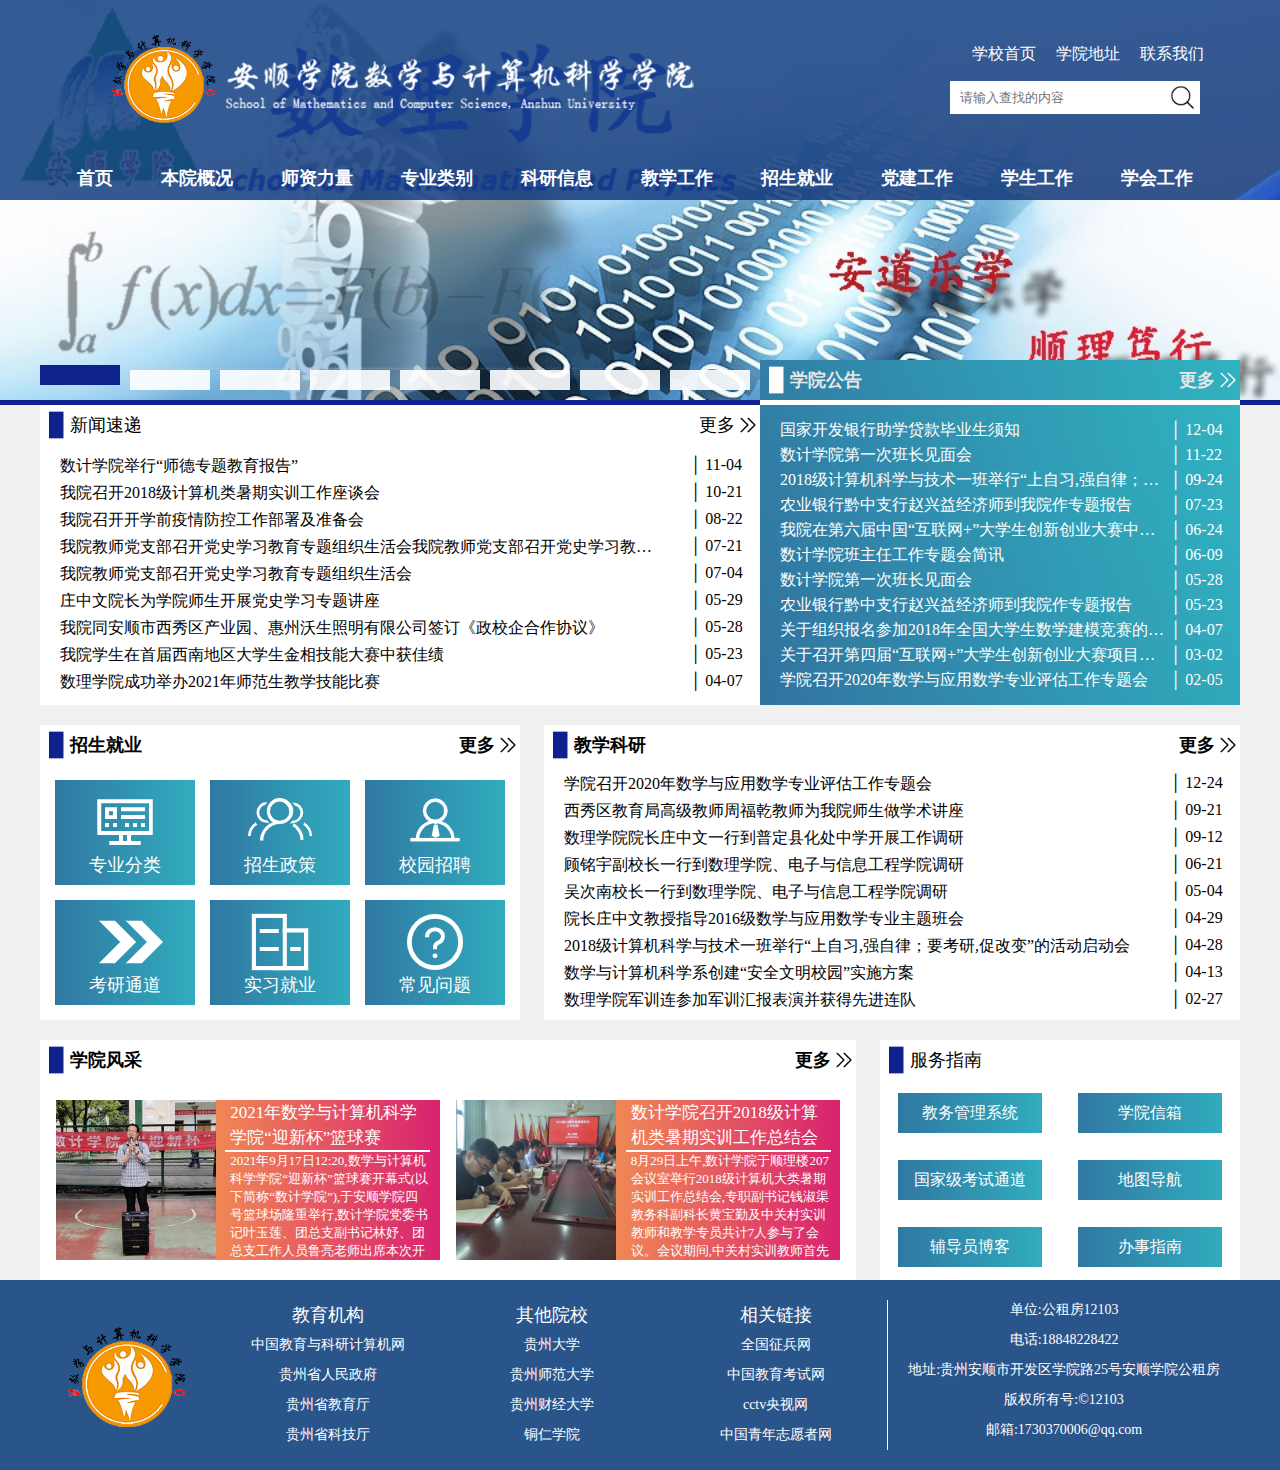
<file: index.html>
<!DOCTYPE html>
<html lang="en">

<head>
    <meta charset="UTF-8">
    <meta http-equiv="X-UA-Compatible" content="IE=edge">
    <meta name="viewport" content="width=device-width, initial-scale=1.0,user-scalable=no,
     maximum-scale=1.0,minimum-scale=1.0">
    <link rel="stylesheet" media="screen and ( min-width:750px )" href="css/computer.css">
    <link rel="stylesheet" media="screen and ( max-width:750px )" href="css/model.css">
    <title>index</title>
    <script src="js/move_animate.js"></script>
    <script src="js/jquery-3.6.0.min.js"></script>
</head>

<body>
    <header class="clearList">
        <div class="header clearList">
            <div class="nav">
                <div class="logo">
                    <div class="logo1"></div>
                    <div class="search">
                        <div class="search_t">
                            <ul>
                                <!-- 再次更改文件 -->
                                <!-- 更改了这个文件 -->
                                <li><a href="javascript:;">联系我们</a></li>
                                <li><a href="javascript:;">学院地址</a></li>
                                <li><a href="javascript:;">学校首页</a></li>
                            </ul>
                        </div>
                        <div>
                            <div class="form">
                                <form action="">
                                    <input type="text" placeholder="请输入查找的内容" class="search_content">
                                    <div class="search_sumbit"></div>
                                </form>
                            </div>
                        </div>
                    </div>
                </div>
            </div>
            <div class="listcontent">
                <div class="listBox">
                    <div class="list clearList">
                        <ul>
                            <li><a href="javascript:;" class="tHead">首页</a></li>
                            <li><a href="javascript:;" class="tHead">本院概况</a>
                                <ul class="aul">
                                    <li><a href="javascript:;">本院介绍</a></li>
                                    <li><a href="javascript:;">历史前沿</a></li>
                                    <li><a href="javascript:;">现任领导</a></li>
                                    <li><a href="javascript:;">机构设置</a></li>
                                    <li><a href="javascript:;">学科建设</a></li>
                                    <li><a href="javascript:;">规章制度</a></li>
                                </ul>
                            </li>
                            <li><a href="javascript:;" class="tHead">师资力量</a>
                                <ul class="aul">
                                    <li><a href="javascript:;">概况</a></li>
                                    <li><a href="javascript:;">教授</a></li>
                                    <li><a href="javascript:;">副教授</a></li>
                                    <li><a href="javascript:;">讲师</a></li>
                                    <li><a href="javascript:;">助教</a></li>
                                </ul>
                            </li>
                            <li><a href="javascript:;" class="tHead">专业类别</a>
                                <ul class="aul">
                                    <li><a href="javascript:;">专业介绍</a></li>
                                    <li><a href="javascript:;">专业建设规划</a></li>
                                    <li><a href="javascript:;">专业培养方案</a></li>
                                    <li><a href="javascript:;">各年级助学计划</a></li>
                                </ul>
                            </li>
                            <li><a href="javascript:;" class="tHead">科研信息</a>
                                <ul class="aul">
                                    <li><a href="javascript:;">科研动态</a></li>
                                    <li><a href="javascript:;">学术交流</a></li>
                                    <li><a href="javascript:;">科研项目</a></li>
                                    <li><a href="javascript:;">科研成果</a></li>
                                </ul>
                            </li>
                            <li><a href="javascript:;" class="tHead">教学工作</a>
                                <ul class="aul">
                                    <li><a href="javascript:;">教学动态</a></li>
                                    <li><a href="javascript:;">教研室建设</a></li>
                                    <li><a href="javascript:;">实验室建设</a></li>
                                    <li><a href="javascript:;">毕业论文(设计)</a></li>
                                    <li><a href="javascript:;">实践实验</a></li>
                                    <li><a href="javascript:;">物理仿真实验</a></li>
                                </ul>
                            </li>
                            <li><a href="javascript:;" class="tHead">招生就业</a>
                                <ul class="aul">
                                    <li><a href="javascript:;">政策法规</a></li>
                                    <li><a href="javascript:;">就业服务</a></li>
                                    <li><a href="javascript:;">招生信息</a></li>
                                </ul>
                            </li>
                            <li><a href="javascript:;" class="tHead">党建工作</a>
                                <ul class="aul">
                                    <li><a href="javascript:;">思想建设</a></li>
                                    <li><a href="javascript:;">组织机构</a></li>
                                    <li><a href="javascript:;">制度建设</a></li>
                                    <li><a href="javascript:;">组织发展</a></li>
                                    <li><a href="javascript:;">组织生活</a></li>
                                </ul>
                            </li>
                            <li><a href="javascript:;" class="tHead">学生工作</a>
                                <ul class="aul">
                                    <li><a href="javascript:;">学生管理</a></li>
                                    <li><a href="javascript:;">思想教育</a></li>
                                    <li><a href="javascript:;">学生组织</a></li>
                                    <li><a href="javascript:;">学生园地</a></li>
                                    <li><a href="javascript:;">辅导员工作</a></li>
                                </ul>
                            </li>
                            <li><a href="javascript:;" class="tHead">学会工作</a>
                                <ul class="aul">
                                    <li><a href="javascript:;">数学教育委员会</a></li>
                                    <li>
                                        <a href="javascript:;"></a>
                                    </li>
                                </ul>
                            </li>
                        </ul>
                    </div>
                </div>
            </div>
        </div>
        <!-- 导航栏 -->
        <div class="carousel">
            <ul class="carousel-ul">
                <li>
                    <a href="javascript:;" style="background: url(image/back1.jpg) no-repeat ;" class="bg"></a>
                </li>
                <li>
                    <a href="javascript:;" style="background: url(image/back2.jpg) no-repeat ;" class="bg"></a>
                </li>
                <li>
                    <a href="javascript:;" style="background: url(image/back3.jpg) no-repeat ;" class="bg"></a>
                </li>
                <li>
                    <a href="javascript:;" style="background: url(image/back4.jpg) no-repeat ;" class="bg"></a>
                </li>
                <li>
                    <a href="javascript:;" style="background: url(image/back5.jpg) no-repeat ;" class="bg"></a>
                </li>
                <li>
                    <a href="javascript:;" style="background: url(image/back6.jpg) no-repeat ;" class="bg"></a>
                </li>
                <li>
                    <a href="javascript:;" style="background: url(image/back7.jpg) no-repeat ;" class="bg"></a>
                </li>
                <li>
                    <a href="javascript:;" style="background: url(image/back8.jpg) no-repeat ;" class="bg"></a>
                </li>
            </ul>
        </div>
        <div class="radius clearList">
            <div>
                <div class="announcement">
                    <a href="javascript:;" class="blue_left">学院公告</a>
                    <a href="javascript:;" class="blue_right">更多</a>
                </div>
                <div class="controlCarousel"></div>
                <ol class="radius-ol">
                </ol>
            </div>
        </div>
        <!-- 轮播图 -->
    </header>
    <div class="hr">
        <div class="hrbox">
            <div class="hr1"></div>
            <div class="hr2"></div>
        </div>
    </div>
    <article class="clearList">
        <div class="service">
            <div class="news">
                <div class="news_header">
                    <a href="javascript:;" class="White_left">新闻速递</a>
                    <a href="javascript:;" class="White_right">更多</a>
                </div>
                <div class="news_content">
                    <ul>
                        <li class="content_size"><a href="javascript:;" title="数计学院">数计学院举行“师德专题教育报告”</a></li>
                        <li class="content_size">
                            <a href="javascript:;">我院召开2018级计算机类暑期实训工作座谈会</a>
                        </li>
                        <li class="content_size">
                            <a href="javascript:;">我院召开开学前疫情防控工作部署及准备会</a>
                        </li>
                        <li class="content_size">
                            <a href="javascript:;">我院教师党支部召开党史学习教育专题组织生活会我院教师党支部召开党史学习教育专题组织生活会</a>
                        </li>
                        <li class="content_size">
                            <a href="javascript:;">我院教师党支部召开党史学习教育专题组织生活会</a>
                        </li>
                        <li class="content_size">
                            <a href="javascript:;">庄中文院长为学院师生开展党史学习专题讲座</a>
                        </li>
                        <li class="content_size">
                            <a href="javascript:;">我院同安顺市西秀区产业园、惠州沃生照明有限公司签订《政校企合作协议》</a>
                        </li>
                        <li class="content_size">
                            <a href="javascript:;">我院学生在首届西南地区大学生金相技能大赛中获佳绩</a>
                        </li>
                        <li class="content_size">
                            <a href="javascript:;">数理学院成功举办2021年师范生教学技能比赛</a>
                        </li>
                        <li class="content_size">
                            <!-- <a href="javascript:;">数理学院成功举办2021年师范生教学技能比赛</a> -->
                        </li>
                    </ul>
                </div>
            </div>
            <div class="announcement1">
                <ul>
                    <li class="announcementLi">
                        <a href="javascript:;">国家开发银行助学贷款毕业生须知</a>
                    </li>
                    <li class="announcementLi">
                        <a href="javascript:;">数计学院第一次班长见面会</a>
                    </li>
                    <li class="announcementLi">
                        <a href="javascript:;">2018级计算机科学与技术一班举行“上自习,强自律；要考研,促改变”的活动启动会</a>
                    </li>
                    <li class="announcementLi">
                        <a href="javascript:;">农业银行黔中支行赵兴益经济师到我院作专题报告</a>
                    </li>
                    <li class="announcementLi">
                        <a href="javascript:;">我院在第六届中国“互联网+”大学生创新创业大赛中喜获佳</a>
                    </li>
                    <li class="announcementLi">
                        <a href="javascript:;">数计学院班主任工作专题会简讯 </a>
                    </li>
                    <li class="announcementLi">
                        <a href="javascript:;">数计学院第一次班长见面会</a>
                    </li>
                    <li class="announcementLi">
                        <a href="javascript:;">农业银行黔中支行赵兴益经济师到我院作专题报告</a>
                    </li>
                    <li class="announcementLi">
                        <a href="javascript:;">关于组织报名参加2018年全国大学生数学建模竞赛的通知</a>
                    </li>
                    <li class="announcementLi">
                        <a href="javascript:;">关于召开第四届“互联网+”大学生创新创业大赛项目推进会的通知</a>
                    </li>
                    <li class="announcementLi">
                        <a href="javascript:;">学院召开2020年数学与应用数学专业评估工作专题会</a>
                    </li>
                </ul>
            </div>
        </div>
        <div class="seaction">
            <div class="seaction1">
                <div class="seaction_header1"> <a href="javascript:;" class="White_left">招生就业</a>
                    <a href="javascript:;" class="White_right">更多</a>
                </div>
                <div class="seaction_content1">
                    <div><a href="javascript:;">专业分类</a></div>
                    <div><a href="javascript:;">招生政策</a></div>
                    <div><a href="javascript:;">校园招聘</a></div>
                    <div><a href="javascript:;">考研通道</a></div>
                    <div><a href="javascript:;">实习就业</a></div>
                    <div><a href="javascript:;">常见问题</a></div>
                </div>
            </div>
            <div class="seaction2">
                <div>
                    <div class="seaction_header2"> <a href="javascript:;" class="White_left">教学科研</a>
                        <a href="javascript:;" class="White_right">更多</a>
                    </div>
                    <div class="seaction_content2">
                        <ul>
                            <li class="seaction_content2Li">
                                <a href="javascript:;">学院召开2020年数学与应用数学专业评估工作专题会</a>
                            </li>
                            <li class="seaction_content2Li">
                                <a href="javascript:;">西秀区教育局高级教师周福乾教师为我院师生做学术讲座</a>
                            </li>
                            <li class="seaction_content2Li">
                                <a href="javascript:;">数理学院院长庄中文一行到普定县化处中学开展工作调研</a>
                            </li>
                            <li class="seaction_content2Li">
                                <a href="javascript:;">顾铭宇副校长一行到数理学院、电子与信息工程学院调研</a>
                            </li>
                            <li class="seaction_content2Li">
                                <a href="javascript:;">吴次南校长一行到数理学院、电子与信息工程学院调研</a>
                            </li>
                            <li class="seaction_content2Li">
                                <a href="javascript:;">院长庄中文教授指导2016级数学与应用数学专业主题班会</a>
                            </li>
                            <li class="seaction_content2Li">
                                <a href="javascript:;">2018级计算机科学与技术一班举行“上自习,强自律；要考研,促改变”的活动启动会</a>
                            </li>
                            <li class="seaction_content2Li">
                                <a href="javascript:;">数学与计算机科学系创建“安全文明校园”实施方案</a>
                            </li>
                            <li class="seaction_content2Li">
                                <a href="javascript:;">数理学院军训连参加军训汇报表演并获得先进连队</a>
                            </li>
                        </ul>
                    </div>
                </div>
            </div>
        </div>
    </article>
    <section>
        <div>
            <div class="section2">
                <div class="section21">
                    <div class="section2m1">
                        <a href="javascript:;" class="White_left">学院风采</a>
                        <a href="javascript:;" class="White_right">更多</a>
                    </div>
                    <div class="section2m s1">
                        <div>
                            <a href="javascript:;">2021年数学与计算机科学学院“迎新杯”篮球赛</a>
                            <a href="javascript:;">2021年9月17日12:20,数学与计算机科学学院“迎新杯”篮球赛开幕式(以下简称“数计学院”),于安顺学院四号篮球场隆重举行,数计学院党委书记叶玉莲、团总支副书记林妤、团总支工作人员鲁亮老师出席本次开幕式,开幕式由林</a>
                        </div>
                    </div>
                    <div class="section2m s2">
                        <div>
                            <a href="javascript:;">数计学院召开2018级计算机类暑期实训工作总结会</a>
                            <a href="javascript:;">8月29日上午,数计学院于顺理楼207会议室举行2018级计算机大类暑期实训工作总结会,专职副书记钱淑渠教务科副科长黄宝勤及中关村实训教师和教学专员共计7人参与了会议。会议期间,中关村实训教师首先对暑期实训工作的情</a>
                        </div>

                    </div>
                </div>
                <div class="section22">
                    <div class="section2header"><a href="javascript:;" class="White_left">服务指南</a></div>
                    <div class="section2content">
                        <div>
                            <a href="javascript:;">教务管理系统</a>
                        </div>
                        <div>
                            <a href="javascript:;">学院信箱</a>
                        </div>
                        <div>
                            <a href="javascript:;">国家级考试通道</a>
                        </div>
                        <div>
                            <a href="javascript:;">地图导航</a>
                        </div>
                        <div>
                            <a href="javascript:;">辅导员博客</a>
                        </div>
                        <div>
                            <a href="javascript:;">办事指南</a>
                        </div>
                    </div>
                </div>
            </div>
        </div>
    </section>
    <footer>
        <div>
            <div class="footer_son"></div>
            <div class="footer_son">
                <a href="javascript:;">教育机构</a>
                <a href="javascript:;">中国教育与科研计算机网</a>
                <a href="javascript:;">贵州省人民政府</a>
                <a href="javascript:;">贵州省教育厅</a>
                <a href="javascript:;">贵州省科技厅</a>
            </div>
            <div class="footer_son">
                <a href="javascript:;">其他院校</a>
                <a href="javascript:;">贵州大学</a>
                <a href="javascript:;">贵州师范大学</a>
                <a href="javascript:;">贵州财经大学</a>
                <a href="javascript:;">铜仁学院</a>
            </div>
            <div class="footer_son">
                <a href="javascript:;">相关链接</a>
                <a href="javascript:;">全国征兵网</a>
                <a href="javascript:;">中国教育考试网</a>
                <a href="javascript:;">cctv央视网</a>
                <a href="javascript:;">中国青年志愿者网</a>
            </div>
            <div class="footer_son1">
                <a href="javascript:;">单位:公租房12103</a>
                <a href="javascript:;">电话:18848228422</a>
                <a href="javascript:;">地址:贵州安顺市开发区学院路25号安顺学院公租房</a>
                <a href="javascript:;">版权所有号:©12103</a>
                <a href="javascript:;">邮箱:1730370006@qq.com</a>
            </div>
        </div>
        <div>
        </div>
    </footer>
    <script src="js/carousel.js"></script>
    <script src="js/list.js"></script>
    <script>
        $(function() {
            var arr1 = ['01-06', '02-05', '03-02', '04-07', '05-23', '05-28', '06-09', '06-24', '07-23', '09-24', '11-22', '12-04'];
            var arr2 = ['01-14', '02-15', '02-22', '04-07', '05-23', '05-28', '05-29', '07-04', '07-21', '08-22', '10-21', '11-04'];
            var arr3 = ['01-24', '02-11', '02-12', '02-27', '04-13', '04-28', '04-29', '05-04', '06-21', '09-12', '09-21', '12-24'];
            var arr5 = ['本院概况', '师资力量', '招生就业', '学生通道', '联系我们', '服务指南'];
            arr1.reverse();
            arr2.reverse();
            arr3.reverse();
            var arr4 = new Array();
            arr4 = $('.section2m>div>a');
            var timeA = $('<div class="time_a"></div>');
            var timea = $('<div class="time_A"></div>');
            var timec = $('<div class="time_c"></div>');
            var divx = $('<div class="divx"></div>');
            var diva = $('<div class="diva"></div>');
            $('.content_size').append(timea);
            $('.announcementLi').append(timeA);
            $('.seaction_content2Li').append(timea); //bug点
            function fn(k, arr, j) {
                $(k).each(function(index, a) {
                    $(j).children('a').eq(index).prop('title', $(j).children('a').eq(index).html());
                    $(j).children('div').eq(index).text('│ ' + arr[index]);
                })
            }
            $('.section2m>div>a').each(function(index, a) {
                $('.section2m>div').children('a').eq(index).prop('title', $('.section2m>div').children('a').eq(index).html());
            })
            $('.announcementLi a').each(function(index, a) {
                $('.announcementLi').children('a').eq(index).prop('title', $('.announcementLi').children('a').eq(index).html());
                $('.announcementLi').children('div').eq(index).text('│ ' + arr1[index]);
            })
            fn('.content_size a', arr2, '.content_size');
            fn('.seaction_content2Li a', arr3, '.seaction_content2Li');
            $('.seaction_content1 > div').mouseover(function() {
                $(this).addClass('seaction_content1_hover');
            })
            $('.seaction_content1 > div').mouseout(function() {
                $(this).removeClass('seaction_content1_hover');
            })
            $('body').prepend(timec);
            $('.time_c').prepend(divx);
            $('.time_c').append(diva);
            $('.diva').text('更多');
            for (var ak = 0; ak < 6; ak++) {
                var divx_son = $('<div class="divx_son"></div>');
                $('.divx').append(divx_son);
            }
            $('.divx_son').each(function(index, div) {
                $('.divx').children('div').eq(index).text(arr5[index]);
            })
            var ak;
            var ao = document.querySelector('.time_c');

            function fwu() {
                ak = document.documentElement.clientHeight;
                $('.time_c').css('height', ak + 'px');
                cj = parseFloat(document.documentElement.style.fontSize);
                ak = parseFloat(ak - 4 * cj);
                $('.diva').css('top', (ak + 'px'));
            }
            fwu();
            $(window).resize(function() {
                fwu();
            })
            var xk = 0;
            $('.search_sumbit').click(function() {
                if (xk == 0) {
                    $('.time_c').css('width', '4rem');
                    $('.carousel,.radius,.hr,article,section,footer').css('filter', 'brightness(.5)');
                    xk = 1;
                } else {
                    $('.time_c').css('width', '0rem');
                    $('.carousel,.radius,.hr,article,section,footer').css('filter', 'brightness(1)');
                    xk = 0;
                }
            })
        })
    </script>
</body>

</html>
</file>
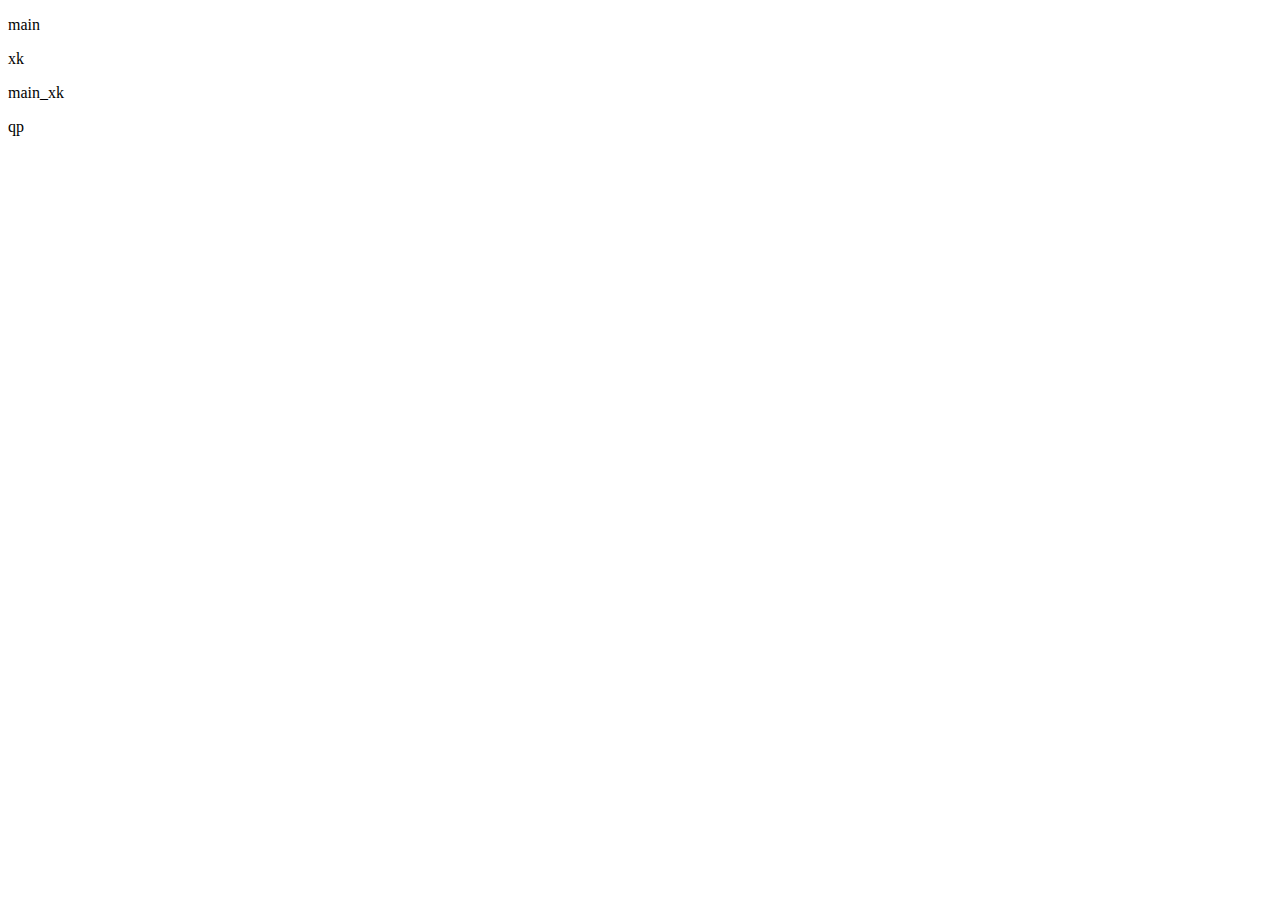
<file: wowo.html>
<!DOCTYPE html>
<html lang="en">

<head>
    <meta charset="UTF-8">
    <meta http-equiv="X-UA-Compatible" content="IE=edge">
    <meta name="viewport" content="width=device-width, initial-scale=1.0">
    <title>Document</title>
</head>


<body>
    <p>main</p>
    <p>xk</p>
    <p>main_xk</p>
    <p>qp</p>
    <script>
        console.log("只是在远程仓库修改了代码");
    </script>
</body>

</html>
</file>
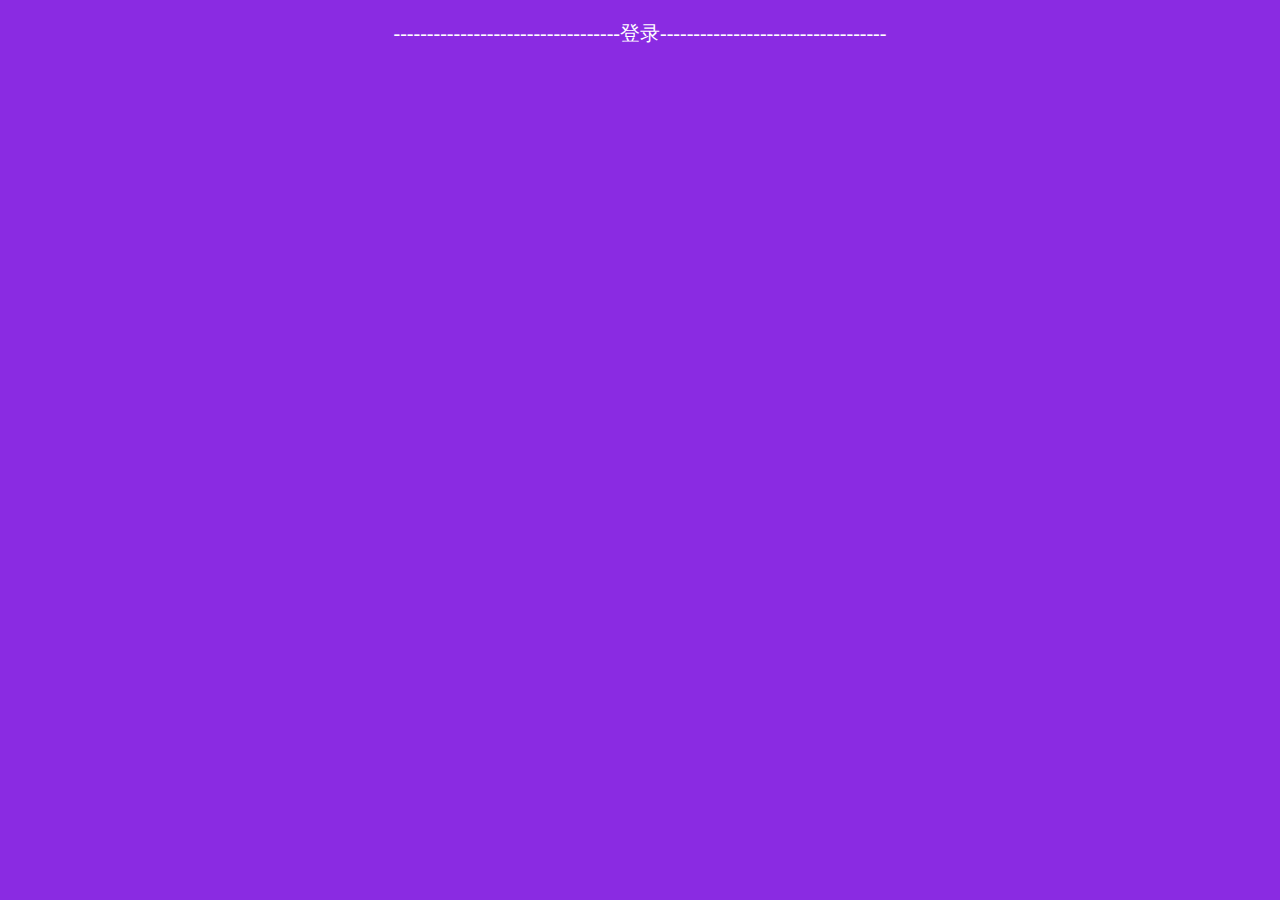
<file: iw/新建文本文档.html>
<!DOCTYPE html>
<html lang="en">

<head>
    <meta charset="UTF-8">
    <meta http-equiv="X-UA-Compatible" content="IE=edge">
    <meta name="viewport" content="width=device-width, initial-scale=1.0">
    <title>Document</title>
    <style>
        p {
            text-align: center;
            color: white;
            font-size: 20px;
        }
        
        body {
            background-color: blueviolet;
        }
    </style>
</head>

<body>

    <p>----------------------------------登录----------------------------------</p>
</body>

</html>
</file>
<file: css/computer.css>
* {
        margin: 0px;
        padding: 0px;
        list-style: none;
        text-decoration: none;
    }
    
    html {
        font-size: 20px;
    }
    
    body {
        width: 100%;
        min-width: 1200px;
        max-width: 1920px;
        margin: 0 auto;
        font-family: 微软雅黑;
        font-weight: 550;
    }
    
    header {
        width: 100%;
        position: relative;
        margin: 0 auto;
        height: 600px;
        max-width: 1920px;
        overflow: hidden;
    }
    
    .header {
        width: 100%;
        /* 
        ackground-color: rgba(15, 33, 110, .8);  */
        background: url(../image/screen.png);
        position: absolute;
        overflow: hidden;
        z-index: 2;
    }
    
    .logo {
        height: 144px;
        width: 1200px;
    }
    
    .logo>div {
        float: left;
    }
    
    .logo1 {
        width: 700px;
        height: 144px;
        text-align: right;
        color: white;
        font-size: 30px;
        background: url(../image/logo_header.png) no-repeat -40px -20px;
        background-size: 700px;
    }
    /* 校徽 */
    
    .search {
        position: relative;
        width: 500px;
        height: 144px;
        overflow: hidden;
    }
    
    .search_t {
        height: 36px;
        margin: 36px 36px 9px 0px;
    }
    
    .search_t ul li {
        float: right;
        line-height: 36px;
        margin-left: 20px;
        font-size: 16px;
    }
    
    .search_t ul li a {
        font-weight: 300;
        color: white;
    }
    
    .form {
        position: absolute;
        right: 0;
        width: 250px;
        height: 25px;
        margin-right: 0rem;
        background-color: white;
        justify-content: start;
        margin-right: 2rem;
        padding: 4px 0px;
    }
    
    form {
        height: 25px;
    }
    
    .search_content {
        border: none;
        display: inline-block;
        outline: none;
        padding-left: 10px;
        height: 25px;
        width: 200px;
        vertical-align: top;
    }
    
    .search_sumbit {
        display: inline-block;
        width: 30px;
        height: 25px;
        background: url(../image/search.png) no-repeat 5px;
        background-size: 25px 25px;
        cursor: pointer;
    }
    /* 搜索栏 */
    
    .listcontent {
        overflow: hidden;
        width: 100%;
        height: 40px;
        margin: 0 auto;
        min-width: 1200px;
        transition: all .5s ease .1s;
    }
    
    .time_c {
        display: none;
    }
    
    .nav {
        width: 1200px;
        min-width: 1200px;
        height: 160px;
        margin: 0 auto;
    }
    
    .listBox {
        position: relative;
        width: 1200px;
        margin: 0 auto;
    }
    
    .list {
        width: 1175px;
        margin: 0 auto;
        height: 36px;
    }
    
    .list>ul>li {
        float: left;
    }
    
    .list>ul>li>a {
        padding: 0px 24px;
        line-height: 36px;
        font-size: 18px;
        font-weight: 700;
        display: block;
        color: white;
    }
    
    .aul {
        font-weight: 300;
        text-align: center;
        line-height: 26px;
        font-size: 16px;
        height: 180px;
        overflow: hidden;
    }
    
    .aul li a {
        color: white;
    }
    
    .aul li a:link {
        color: white;
    }
    
    .aul li a:hover {
        color: yellow;
    }
    
    .carousel {
        text-align: center;
        margin: 0 auto;
        position: relative;
        width: 1920px;
    }
    
    .carousel-ul {
        position: absolute;
        width: 400%;
    }
    
    .carousel-ul li {
        float: left;
        width: 1920px;
        text-align: center;
    }
    
    .carousel-ul li a {
        display: block;
        height: 600px;
    }
    
    .radius {
        position: absolute;
        bottom: 0;
        width: 1200px;
        left: 50%;
        margin-left: -600px;
        z-index: 2;
    }
    
    .radius>div {
        height: 40px;
        width: 100%;
    }
    
    .radius-ol {
        float: left;
        height: 40px;
        width: 60%;
    }
    
    .announcement {
        float: right;
        width: 40%;
        height: 40px;
        line-height: 40px;
        background: url(../image/button.jpg) no-repeat;
        background-size: cover;
        z-index: 2;
    }
    
    .announcement a {
        display: block;
        height: 40px;
        color: rgba(230, 230, 230, 1);
        font-size: 18px;
        font-weight: 700;
    }
    
    .White_right {
        padding-right: 25px;
        float: right;
        background: url(../image/More_black.png) no-repeat 40px 11px;
        background-size: 18px 18px;
    }
    
    .White_left {
        padding-left: 30px;
        float: left;
        background: url(../image/bookmark_blue.png) no-repeat 2px center;
        background-size: 30px 40px;
    }
    
    .blue_right {
        padding-right: 25px;
        float: right;
        background: url(../image/More_white.png) no-repeat 40px 11px;
        background-size: 18px 18px;
    }
    
    .blue_left {
        padding-left: 30px;
        float: left;
        background: url(../image/bookmark_white.png) no-repeat 2px center;
        background-size: 30px 40px;
    }
    
    .radius-ol li {
        float: left;
        text-align: center;
        display: block;
        padding: 10px 40px 10px;
        margin: 10px 10px 0px 0px;
        line-height: 40px;
        background: rgba(255, 255, 255, .9);
        transition: all .4s ease 0ms;
    }
    
    .radius .current {
        margin: 5px 10px 0px 0px;
        background-color: rgba(15, 33, 140, 1);
    }
    
    .hr {
        width: 100%;
        height: 5px;
        background-color: rgba(15, 33, 140, 1);
    }
    
    .hrbox {
        display: flex;
        margin: 0 auto;
        height: 5px;
        width: 1200px;
    }
    
    .hr1 {
        height: 5px;
        width: 720px;
        background-color: transparent;
    }
    
    .hr2 {
        height: 5px;
        width: 480px;
        background-color: white;
    }
    /* 顶部图片header */
    
    .clearList::after {
        content: "";
        display: block;
        height: 0;
        clear: both;
        visibility: hidden;
    }
    
    .clearlist {
        *zoom: 1;
    }
    
    article {
        background-color: rgba(240, 240, 240, 1);
        overflow: hidden;
    }
    
    .service {
        display: flex;
        width: 1200px;
        height: 300px;
        margin: 0 auto;
        justify-content: space-between;
        overflow: hidden;
    }
    
    .news {
        width: 60%;
        height: inherit;
        background-color: white;
    }
    
    .news_header {
        height: 40px;
        text-align: center;
        line-height: 40px;
        margin-bottom: 5px;
    }
    
    .news_header a {
        display: block;
        color: black;
        font-size: 18px;
    }
    
    .news_content {
        margin-top: 7px;
        height: 255px;
    }
    
    .content_size {
        display: block;
        line-height: 27px;
    }
    
    .content_size a {
        font-weight: 200;
        margin-left: 20px;
        width: 600px;
        overflow: hidden;
        text-overflow: ellipsis;
        white-space: nowrap;
        float: left;
        display: block;
        font-size: 16px;
        color: black;
    }
    
    .announcement1 {
        width: 40%;
        height: 288px;
        padding-top: 12px;
        background: url(../image/button.jpg) no-repeat;
        background-size: cover;
    }
    
    .announcementLi {
        line-height: 25px;
    }
    
    .announcementLi a {
        font-weight: 200;
        margin-left: 20px;
        width: 390px;
        overflow: hidden;
        text-overflow: ellipsis;
        white-space: nowrap;
        float: left;
        display: block;
        font-size: 16px;
        color: white;
    }
    
    .time_a {
        font-family: Tahoma;
        font-weight: 200;
        font-size: 16px;
        width: 70px;
        height: 25px;
        line-height: 25px;
        display: block;
        float: right;
        color: white;
        cursor: pointer;
    }
    
    .time_A {
        font-family: Tahoma;
        font-weight: 200;
        font-size: 16px;
        height: 25px;
        width: 70px;
        line-height: 25px;
        display: block;
        float: right;
        color: black;
        cursor: pointer;
    }
    
    .seaction {
        display: flex;
        flex-wrap: wrap;
        width: 1200px;
        margin: 20px auto 0px;
        height: 295px;
        justify-content: space-between;
        align-content: space-between;
    }
    
    .seaction1 {
        width: 40%;
        height: 295px;
        flex-direction: column;
        background-color: white;
    }
    
    .seaction2 {
        width: 58%;
        height: 295px;
        background-color: white;
    }
    
    .seaction2>div {
        overflow: hidden;
    }
    
    .seaction_header1 {
        height: 40px;
        width: 100%;
        color: white;
        line-height: 40px;
    }
    
    .seaction_header2 {
        line-height: 40px;
        height: 40px;
        width: 100%;
    }
    
    .seaction_content2 {
        line-height: 27px;
        margin-top: 5px;
    }
    
    .seaction_content2Li a {
        font-weight: 200;
        margin-left: 20px;
        display: block;
        width: 600px;
        color: black;
        overflow: hidden;
        text-overflow: ellipsis;
        white-space: nowrap;
        float: left;
        display: block;
        font-size: 16px;
    }
    
    .seaction_header1 a {
        color: black;
        display: block;
        height: 40px;
        font-size: 18px;
        font-weight: 700;
    }
    
    .seaction_header2 a {
        color: black;
        display: block;
        height: 40px;
        font-size: 18px;
        font-weight: 700;
    }
    
    .seaction_content1 {
        display: flex;
        flex-wrap: wrap;
        justify-content: center;
        align-content: center;
        height: 255px;
        width: 100%;
    }
    
    .seaction_content1>div {
        height: 105px;
        width: 140px;
        margin-right: 15px;
        font-size: 18px;
        font-weight: 300;
        background-image: linear-gradient(to right, rgba(48, 120, 162), rgba(49, 172, 190));
        transition: all .3s ease 0s;
    }
    
    .seaction_content1 .seaction_content1_hover {
        margin-top: -10px;
        background: linear-gradient(to right, rgba(240, 135, 85), rgba(216, 34, 111));
    }
    
    .seaction_content1 .seaction_content1_hover a {
        padding-bottom: 10px;
    }
    
    .seaction_content1>div>a {
        height: 105px;
        width: 140px;
        line-height: 170px;
        text-align: center;
        display: block;
        color: white;
    }
    
    .seaction_content1>div:nth-child(-n+3) {
        margin-bottom: 15px;
    }
    
    .seaction_content1>div:first-child {
        margin-left: 15px;
    }
    
    .seaction_content1>div:nth-child(4) {
        margin-left: 15px;
    }
    
    .seaction_content1>div:first-child a {
        background: url(../image/k1.png) no-repeat center 10px;
    }
    
    .seaction_content1>div:nth-child(2) a {
        background: url(../image/k2.png) no-repeat center 10px;
    }
    
    .seaction_content1>div:nth-child(3) a {
        background: url(../image/k3.png) no-repeat center 10px;
    }
    
    .seaction_content1>div:nth-child(4) a {
        background: url(../image/k4.png) no-repeat 44px 10px;
    }
    
    .seaction_content1>div:nth-child(5) a {
        background: url(../image/k5.png) no-repeat center 10px;
    }
    
    .seaction_content1>div:nth-child(6) a {
        background: url(../image/k6.png) no-repeat center 10px;
    }
    
    section {
        width: 100%;
        background-color: rgba(240, 240, 240, 1);
        max-width: 1920px;
        min-width: 1200px;
        height: 240px;
        padding-top: 20px;
    }
    
    section>div {
        width: 1200px;
        margin: 0 auto;
        height: 240px;
    }
    
    .section2 {
        width: 100%;
        height: 240px;
        display: flex;
        justify-content: space-between;
        align-items: center;
    }
    
    .section2m1 a {
        vertical-align: top;
        color: black;
        height: 40px;
        font-size: 18px;
        font-weight: 700;
        line-height: 40px;
    }
    
    .section2>div:first-child {
        display: flex;
        width: 68%;
        height: inherit;
        background-color: white;
        justify-content: space-around;
        flex-wrap: wrap;
    }
    
    .section2m {
        display: flex;
        width: 47%;
        flex-wrap: wrap;
        justify-content: space-around;
    }
    
    .section2m div {
        flex: 1;
        background: linear-gradient(to right, rgba(240, 135, 85), rgba(216, 34, 111));
    }
    
    .section2m div>a {
        margin: 0 auto;
        width: 200px;
        padding: 0px 0px 0px 5px;
        overflow: hidden;
        color: white;
        line-height: 25px;
        font-weight: 400;
        font-size: 18px;
        display: block;
    }
    
    .section2m div>a:first-child {
        font-size: 17px;
        height: 50px;
        border-bottom: 2px white solid;
    }
    
    .section2m div>a:last-child {
        height: 110px;
        font-size: 13px;
        font-weight: 300;
        line-height: 18px;
    }
    
    .s1::before {
        background: url(../image/feng1.jpg) no-repeat center;
    }
    
    .s2::before {
        background: url(../image/feng2.jpg) no-repeat center;
    }
    
    .s2 {
        margin-left: -15px;
    }
    
    .section2m::before {
        display: block;
        content: '';
        width: 160px;
        height: 160px;
        background-size: cover;
        cursor: pointer;
    }
    
    .section2m div {
        height: 160px;
    }
    
    .section2m1 {
        height: 40px;
        width: 100%;
    }
    
    .section2>div:last-child {
        width: 30%;
        height: 240px;
        background-color: white;
    }
    
    .section2 div .section2header {
        display: block;
        float: right;
        width: 100%;
        background-color: white;
        height: 40px;
    }
    
    .section2 div .section2header a {
        color: black;
        font-size: 18px;
        line-height: 40px;
    }
    
    .section2 div .section2content {
        width: 100%;
        height: 200px;
        display: flex;
        justify-content: space-around;
        align-content: space-around;
        flex-wrap: wrap;
    }
    
    .section2 div .section2content div {
        width: 40%;
        height: 20%;
        text-align: center;
        line-height: 40px;
        background-image: linear-gradient(to right, rgba(48, 120, 162), rgba(49, 172, 190));
    }
    
    .section2 div .section2content div a {
        display: block;
        height: 40px;
        font-size: 16px;
        color: white;
    }
    
    footer {
        width: 100%;
        max-width: 1920px;
        min-width: 1200px;
        background: rgba(42, 85, 139);
        height: 190px;
    }
    
    footer>div:first-child {
        display: flex;
        justify-content: space-around;
        align-items: center;
        width: 1200px;
        height: 180px;
        margin: 0 auto;
    }
    
    footer>div:last-child {
        display: flex;
        justify-content: center;
    }
    
    footer>div:last-child a {
        line-height: 30px;
        margin-right: 40px;
        color: white;
        display: block;
        font-size: 14px;
        text-align: center;
        font-weight: 200;
    }
    
    .footer_son {
        margin-top: 20px;
        flex: 18%;
        height: 160px;
    }
    
    .footer_son:first-child {
        flex: 14%;
    }
    
    .footer_son:nth-child(4) a {
        border-right: 1px solid white;
    }
    
    .footer_son:last-child {
        flex: 32%;
    }
    
    .footer_son a {
        display: block;
        text-align: center;
        font-weight: 200;
        line-height: 30px;
    }
    
    .footer_son a:link {
        color: white;
    }
    
    .footer_son1 a {
        padding: 0px 20px;
        color: white;
        text-align: center;
        line-height: 30px;
        display: block;
        font-size: 14px;
        font-weight: 200;
        cursor: default;
    }
    
    footer div .footer_son a:hover {
        color: yellow;
    }
    
    .footer_son>a:first-child {
        font-size: 18px;
        color: white;
    }
    
    .footer_son>a:nth-child(n+2) {
        font-size: 14px;
        color: white;
    }
    
    .footer_son:first-child {
        background: url(../image/logo_bottom.png) no-repeat center center;
        background-size: 120px;
    }
</file>
<file: css/model.css>
* {
    margin: 0;
    padding: 0;
    list-style: none;
    text-decoration: none;
}

a:link {
    color: black;
}

a:hover {
    color: black;
}

body {
    min-width: 320px;
    width: 100%;
    margin: 0 auto;
    line-height: 1.5;
    font-family: Arial, Helvetica, sans-serif;
    background-color: rgba(122, 122, 122);
}

.nav {
    width: 100%;
    min-width: 320px;
    margin: 0 auto;
    font-family: Arial, Helvetica, sans-serif;
}

header {
    line-height: 1.5rem;
    min-width: 320px;
    width: 100%;
    position: relative;
    height: 7rem !important;
    overflow: hidden;
}

.header {
    width: 100%;
    top: 0;
    position: fixed;
    height: 2rem;
    /* background-color: rgba(15, 33, 110, .8);  */
    background: url(../image/screen.png) no-repeat;
    background-size: 100%;
    overflow: hidden;
    z-index: 100;
}

.logo {
    justify-content: space-around;
    overflow: hidden;
    min-width: 320px;
    height: 2rem;
    width: 15rem !important;
}

.logo>div {
    float: left;
}

.logo1 {
    width: 11rem;
    height: 2rem;
    color: white;
    background: url(../image/logo_header.png) no-repeat -2rem -0.8rem;
    background-size: 13rem;
}

.search {
    width: 4rem;
    display: block;
}

.search_t {
    display: none;
    width: 0;
    height: 0;
    overflow: hidden;
}

.search_t ul li {
    display: none;
    overflow: hidden;
    font-size: 0px;
}

.search_t ul li a {
    display: none;
    line-height: 0;
    font-size: 0;
    overflow: hidden;
}

.form {
    right: 0;
    width: 250px;
    height: 25px;
    margin-right: 0rem;
    justify-content: start;
}

form {
    height: 2rem;
}

.search_content {
    display: none;
}

.search_sumbit {
    display: block;
    width: 2rem;
    height: 2rem;
    margin-left: 2rem;
    background: url(../image/more.png) no-repeat center center;
    background-size: 1.1rem 1.1rem;
}

.search_sumbit::before {
    display: block;
    content: "";
    width: 2rem;
    height: 2rem;
    margin-left: -2rem;
    background: url(../image/search_model.png) no-repeat 0.8rem center;
    background-size: 1.4rem 1.4rem;
}

.time_c {
    position: fixed;
    top: 2rem;
    right: 0;
    background-color: rgba(245, 245, 245);
    overflow: hidden;
    width: 0rem;
    z-index: 100;
    transition: all 0.2s ease 0s;
}

.divx {
    position: absolute;
    top: 0rem;
    width: 4rem;
    height: 14rem;
}

.divfirst {
    width: 4rem;
    height: 2rem;
    background: rgba(red, green, blue, 0);
}

.diva {
    position: absolute;
    width: 4rem;
    height: 2rem;
    font-size: 0.7rem;
    text-align: center;
    line-height: 2rem;
    color: black;
}

.divx_son {
    color: black;
    width: 4rem;
    height: 2rem;
    font-size: 0.7rem;
    text-align: center;
    line-height: 2rem;
    background-color: rgba(245, 245, 245);
}

.divx .divx_son:last-child {
    padding-bottom: 1rem;
    border-bottom: 0.05rem solid grey;
}


/* 搜索栏 */

.listcontent {
    display: none;
    overflow: hidden;
    width: 15rem;
    height: 2rem;
    margin: 0.5rem auto 0;
    min-width: 320px;
}

.listBox {
    display: none;
    position: relative;
    width: 15rem;
    height: 2rem;
}

.list {
    display: none;
    width: 15rem;
    margin: 0 auto;
    height: 2rem;
}

.list ul {
    display: none;
    display: flex;
    flex-wrap: wrap;
    width: 100%;
    justify-content: space-around;
    align-content: space-around;
}

.list>ul>li {
    display: none;
    height: 1rem;
    width: 3rem;
    float: left;
}

.list>ul>li>a {
    display: none;
    text-align: center;
    line-height: 1rem;
    line-height: 1rem;
    font-size: 0.45rem;
    font-weight: 300;
    width: 3rem;
    display: block;
    color: white;
}

.hr {
    display: none;
}

.aul a {
    display: none;
    font-size: 0px;
}

.aul {
    display: none;
}

.carousel {
    text-align: center;
    height: 5rem;
    margin: 2rem auto 0;
    position: relative;
    width: 15rem;
}

.carousel-ul {
    position: absolute;
    width: 400%;
    height: 5rem;
}

.carousel-ul li {
    float: left;
    width: 750px;
    height: 5rem;
    text-align: center;
}

.carousel-ul li a {
    display: block;
    height: 5rem;
    background-size: contain !important;
}

.radius {
    position: absolute;
    bottom: .35rem;
    height: .5rem;
    width: 100%;
    z-index: 2;
}

.radius>div {
    height: .5rem;
    width: 100%;
}

.radius-ol {
    float: right;
    height: 1rem;
    width: 4rem;
}

.announcement {
    display: none;
    float: right;
    width: 6rem;
    height: 1rem;
    line-height: 1rem;
    background: url(../image/button.jpg) no-repeat;
    background-size: cover;
    z-index: 2;
}

.announcement a {
    display: block;
    height: 1rem;
    color: rgba(230, 230, 230, 1);
    font-size: 0.5rem;
    font-weight: 700;
}

.White_right {
    padding-right: 25px;
    float: right;
    background: url(../image/More_black.png) no-repeat 40px 11px;
    background-size: 18px 18px;
}

.White_left {
    padding-left: 30px;
    float: left;
    background: url(../image/bookmark_blue.png) no-repeat 2px center;
    background-size: 30px 40px;
}

.blue_right {
    padding-right: 25px;
    float: right;
    background: url(../image/More_white.png) no-repeat 40px 11px;
    background-size: 18px 18px;
}

.blue_left {
    padding-left: 30px;
    float: left;
    background: url(../image/bookmark_white.png) no-repeat 2px center;
    background-size: 30px 40px;
}

.radius-ol li {
    float: left;
    text-align: center;
    display: block;
    padding: 0.2rem;
    border-radius: 0.2rem;
    margin: 0.1rem 0.1rem 0px 0px;
    line-height: 1rem;
    background: rgba(255, 255, 255, .9);
    transition: all .4s ease 0ms;
}

.radius .current {
    background-color: rgba(15, 33, 140, 1);
}


/* 顶部图片header */

.clearList::after {
    content: "";
    display: block;
    height: 0;
    clear: both;
    visibility: hidden;
}

.clearlist {
    *zoom: 1;
}

article {
    background-color: rgba(240, 240, 240, 1);
    overflow: hidden;
}

.service {
    display: flex;
    width: 100%;
    height: 30rem;
    flex-direction: column;
    justify-content: space-between;
    overflow: hidden;
    background-color: whitesmoke;
}

.news {
    height: 12rem;
    margin: 0.1rem auto 0rem;
    width: 100%;
    background-color: white;
}

.news::before {
    display: block;
    width: 4rem;
    width: 100%;
    text-align: center;
    content: '热点·新闻';
    color: black;
    margin: 0 auto;
    font-size: 0.8rem;
    font-weight: 200;
    height: 2rem;
    line-height: 2rem;
    background-color: whitesmoke;
}

.news_header {
    display: none;
    height: 1.3rem;
    text-align: center;
    line-height: 1.3rem;
    margin-bottom: 0.1rem;
}

.news_header a {
    display: block;
    color: black;
    font-size: 0.65rem;
}

.news_content {
    margin-top: 0.5rem;
    height: 6rem;
}

.content_size {
    display: block;
    line-height: 1rem;
}

.content_size a {
    font-weight: 200;
    margin-left: 0.7rem;
    width: 11.2rem;
    overflow: hidden;
    text-overflow: ellipsis;
    white-space: nowrap;
    float: left;
    display: block;
    font-size: 0.55rem;
    color: black;
}

.announcement1 {
    width: 100%;
    height: 14rem;
    background: url(../image/button.jpg) no-repeat;
    background-size: cover;
}

.announcement1::before {
    display: block;
    width: 4rem;
    width: 100%;
    text-align: center;
    content: '学院·公告';
    color: black;
    margin: 0 auto;
    font-size: 0.8rem;
    font-weight: 200;
    height: 2rem;
    line-height: 2rem;
    background-color: whitesmoke;
}

.announcementLi {
    margin-top: 0.5rem;
    line-height: 1rem;
}

.announcementLi a {
    font-weight: 200;
    margin-left: 0.7rem;
    width: 11.3rem;
    overflow: hidden;
    text-overflow: ellipsis;
    white-space: nowrap;
    float: left;
    display: block;
    font-size: 0.55rem;
    color: white;
}

.time_a {
    font-family: Tahoma;
    font-weight: 200;
    font-size: 0.55rem;
    width: 2.4rem;
    height: 0.9rem;
    line-height: 0.9rem;
    display: block;
    float: right;
    color: white;
    cursor: pointer;
}

.time_A {
    font-family: Tahoma;
    font-weight: 200;
    font-size: 0.55rem;
    height: 0.9rem;
    width: 2.4rem;
    line-height: 0.9rem;
    display: block;
    float: right;
    color: black;
    cursor: pointer;
}

.seaction {
    position: relative;
    display: flex;
    flex-wrap: wrap;
    width: 100%;
    height: 30rem;
    flex-direction: column;
    justify-content: space-around;
    align-content: center;
    background: rgba(238, 235, 234);
}

.seaction1 {
    width: 14rem;
    height: 17rem;
    flex-direction: column;
    background-color: white;
}

.seaction1::before {
    display: block;
    width: 4rem;
    text-align: center;
    margin: 0 auto;
    content: '招生就业';
    color: black;
    font-size: 0.8rem;
    font-weight: 200;
    height: 3rem;
    line-height: 3rem;
}

.seaction2 {
    width: 14rem;
    height: 11.6rem;
    background-color: white;
}

.seaction2::before {
    display: block;
    width: 4rem;
    content: '教学科研';
    color: rgba(236, 120, 89);
    margin-left: 0.7rem;
    font-size: 0.8rem;
    font-weight: 200;
    height: 2rem;
    line-height: 2rem;
}

.seaction2>div {
    overflow: hidden;
}

.seaction_header1 {
    display: none;
    height: 1.4rem;
    width: 100%;
    color: white;
    line-height: 1.4rem;
}

.seaction_header2 {
    display: none;
    line-height: 1.4rem;
    height: 1.4rem;
    width: 100%;
}

.seaction_content2 {
    line-height: 1rem;
}

.seaction_content2Li a {
    font-weight: 200;
    margin-left: 0.7rem;
    display: block;
    width: 10.9rem;
    color: black;
    overflow: hidden;
    text-overflow: ellipsis;
    white-space: nowrap;
    float: left;
    display: block;
    font-size: 0.55rem;
}

.seaction_header1 a {
    color: black;
    display: block;
    height: 1.3rem;
    font-size: 0.65rem;
    font-weight: 400;
}

.seaction_header2 a {
    color: black;
    display: block;
    height: 1.3rem;
    font-size: 0.65rem;
    font-weight: 400;
}

.seaction_content1 {
    display: flex;
    flex-wrap: wrap;
    justify-content: space-around;
    align-content: space-around;
    height: 13rem;
    width: 100%;
}

.seaction_content1>div {
    height: 4rem;
    width: 6rem;
    font-size: 18px;
    font-weight: 300;
    background: linear-gradient(to right, rgba(240, 135, 85), rgba(216, 34, 111));
    /* transition: all .3s ease 0s; */
}

.seaction_content1>div>a {
    height: 4rem;
    width: 6rem;
    line-height: 6.3rem;
    text-align: center;
    display: block;
    color: white;
}

.seaction_content1>div:first-child a {
    background: url(../image/k1.png) no-repeat center 0.4rem;
    background-size: 2.5rem 2.5rem;
}

.seaction_content1>div:nth-child(2) a {
    background: url(../image/k2.png) no-repeat center 0.4rem;
    background-size: 2.5rem 2.5rem;
}

.seaction_content1>div:nth-child(3) a {
    background: url(../image/k3.png) no-repeat center 0.4rem;
    background-size: 2.5rem 2.5rem;
}

.seaction_content1>div:nth-child(4) a {
    background: url(../image/k4.png) no-repeat center 0.4rem;
    background-size: 2.5rem 2.5rem;
}

.seaction_content1>div:nth-child(5) a {
    background: url(../image/k5.png) no-repeat center 0.4rem;
    background-size: 2.5rem 2.5rem;
}

.seaction_content1>div:nth-child(6) a {
    background: url(../image/k6.png) no-repeat center 0.4rem;
    background-size: 2.5rem 2.5rem;
}

section {
    width: 100%;
    background-color: rgba(240, 240, 240, 1);
    min-width: 320px;
    height: 25rem;
}

section>div {
    width: 100%;
    margin: 0 auto;
    height: 100%;
}

.section2 {
    width: 100%;
    height: 100%;
    display: flex;
    flex-direction: column;
    justify-content: space-between;
    align-items: center;
}

.section2m1 {
    display: none;
}

.section2>div:first-child {
    display: flex;
    width: 100%;
    height: inherit;
    background-color: white;
    justify-content: space-around;
    flex-wrap: wrap;
}

.section2m {
    display: flex;
    width: 14rem;
    flex-wrap: wrap;
    justify-content: space-around;
}

.section2m div {
    flex: 1;
    background: linear-gradient(to right, rgba(240, 135, 85), rgba(216, 34, 111));
}

.section2m div>a {
    margin: 0 auto;
    width: 8rem;
    padding: 0px 0px 0px 5px;
    overflow: hidden;
    color: white;
    line-height: 25px;
    font-weight: 400;
    font-size: 18px;
    display: block;
}

.section21::before {
    display: block;
    width: 15rem;
    text-align: center;
    content: '学院风采';
    color: black;
    font-size: 0.8rem;
    font-weight: 200;
    height: 3rem;
    line-height: 3rem;
}

.section2m div>a:first-child {
    font-size: 0.65rem;
    height: 2rem;
    line-height: 1rem;
    border-bottom: 2px white solid;
}

.section2m div>a:last-child {
    height: 2.5rem;
    font-size: 0.5rem;
    font-weight: 300;
    line-height: 0.8rem;
}

.s1::before {
    background: url(../image/feng1.jpg) no-repeat center;
}

.s2::before {
    background: url(../image/feng2.jpg) no-repeat center;
}

.section2m::before {
    display: block;
    content: '';
    width: 5rem;
    height: 5rem;
    background-size: cover;
    cursor: pointer;
}

.section2m div {
    height: 5rem;
}

.section2>div:last-child {
    width: 100%;
    height: 12rem;
    background-color: white;
}

.section22::before {
    margin: 0 auto;
    display: block;
    width: 4rem;
    text-align: center;
    content: '服务指南';
    color: black;
    font-size: 0.8rem;
    font-weight: 200;
    height: 3rem;
    line-height: 3rem;
}

.section2 div .section2header {
    display: none;
    float: right;
    width: 100%;
    background-color: white;
    height: 1.6rem;
}

.section2 div .section2header a {
    color: black;
    font-size: 0.65rem;
    line-height: 1.6rem;
}

.section2 div .section2content {
    width: 100%;
    height: 4.5rem;
    display: flex;
    justify-content: space-around;
    align-content: space-around;
    flex-wrap: wrap;
}

.section2 div .section2content div {
    width: 4.7rem;
    height: 1.6rem;
    text-align: center;
    line-height: 1.6rem;
    background-image: linear-gradient(to right, rgba(48, 120, 162), rgba(49, 172, 190));
}

.section2 div .section2content div a {
    display: block;
    height: 1.6rem;
    font-size: 0.65rem;
    color: white;
}

footer {
    width: 100%;
    min-width: 320px;
    background: rgba(42, 85, 139);
    height: 10rem;
}

footer>div:first-child {
    display: flex;
    flex-direction: column;
    justify-content: space-around;
    align-items: center;
    width: 15rem;
    height: 10rem;
    margin: 0 auto;
}

footer>div:last-child {
    display: flex;
    justify-content: center;
}

.footer_son:first-child {
    width: 100%;
    height: 2.6rem;
}

.footer_son:nth-child(n+2) {
    display: none;
}

footer>div>.footer_son:last-child {
    height: 8rem;
    width: 15rem;
    display: block;
}

.footer_son1 a {
    color: white;
    text-align: center;
    line-height: 1.3rem;
    display: block;
    font-size: 0.5rem;
    font-weight: 200;
    cursor: default;
}

.footer_son:first-child {
    background: url(../image/logo_header.png) no-repeat -1rem -1rem;
    background-size: 15rem;
}
</file>
